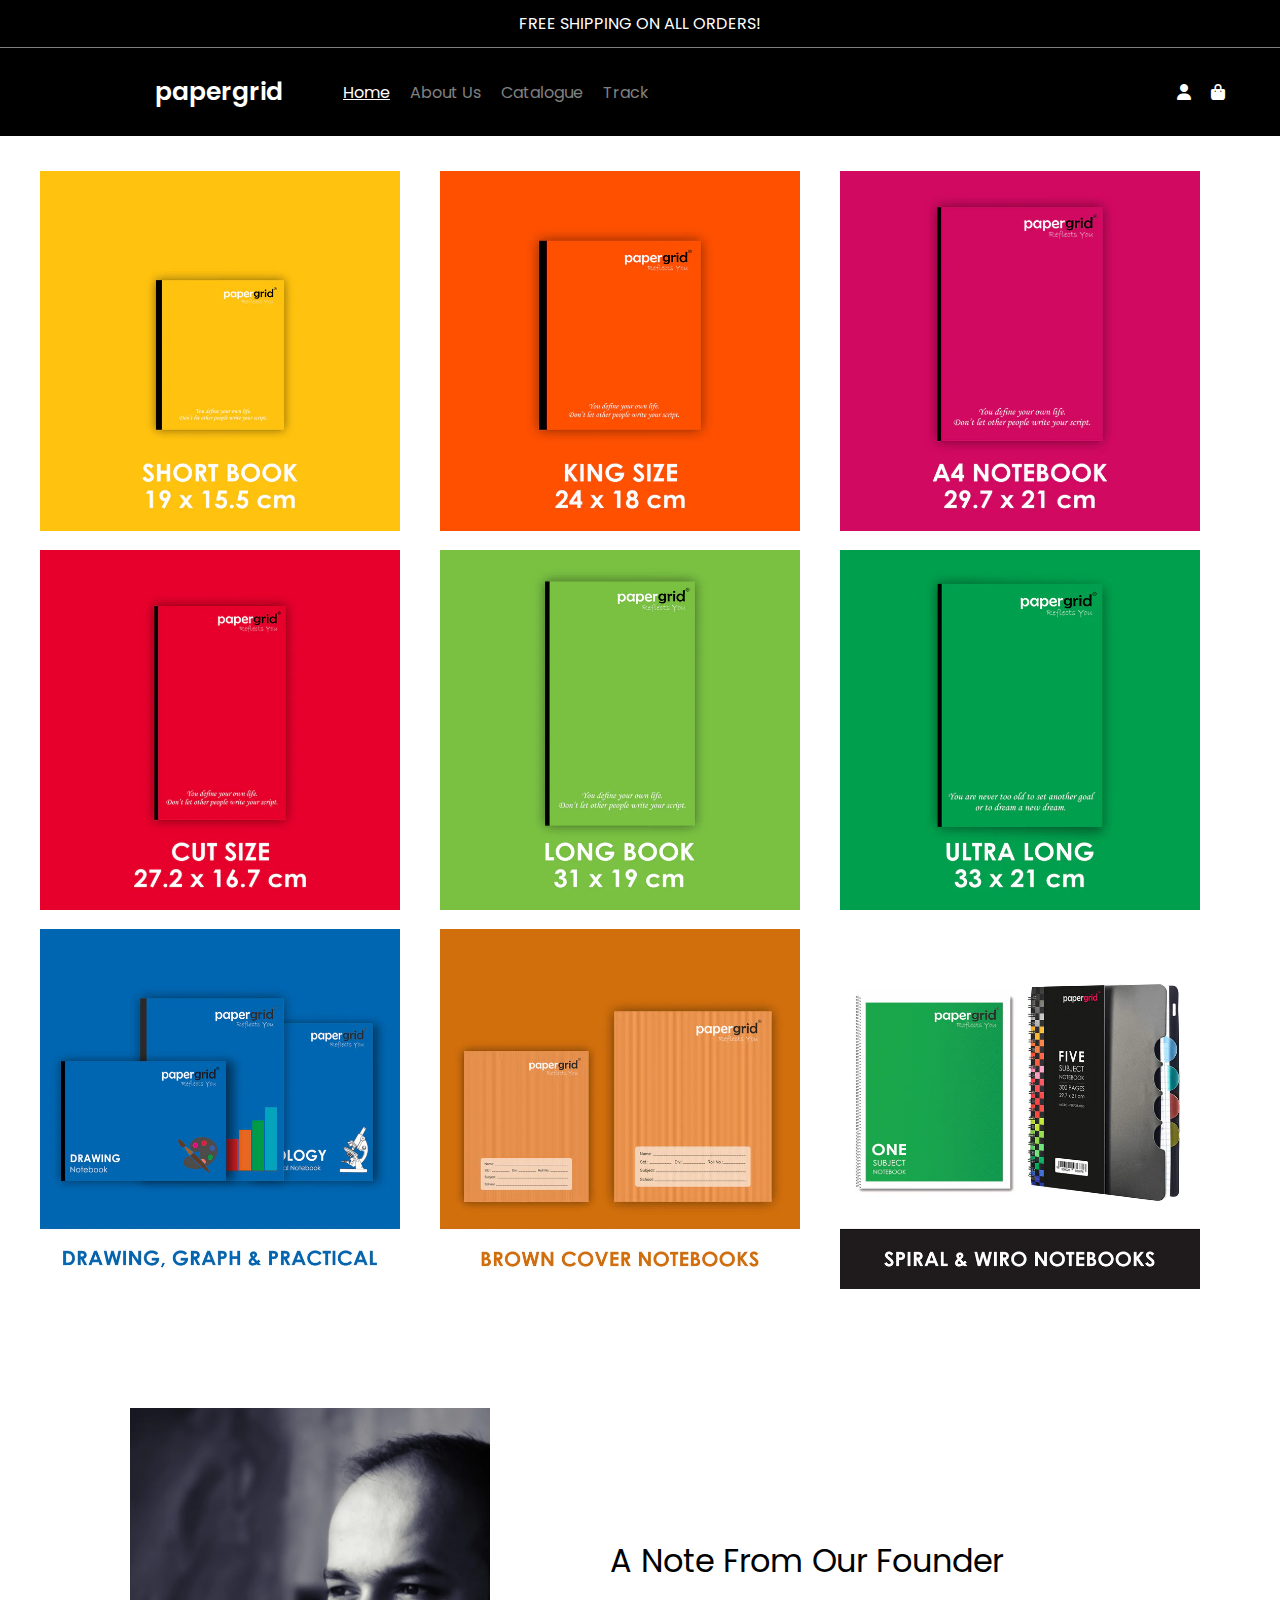
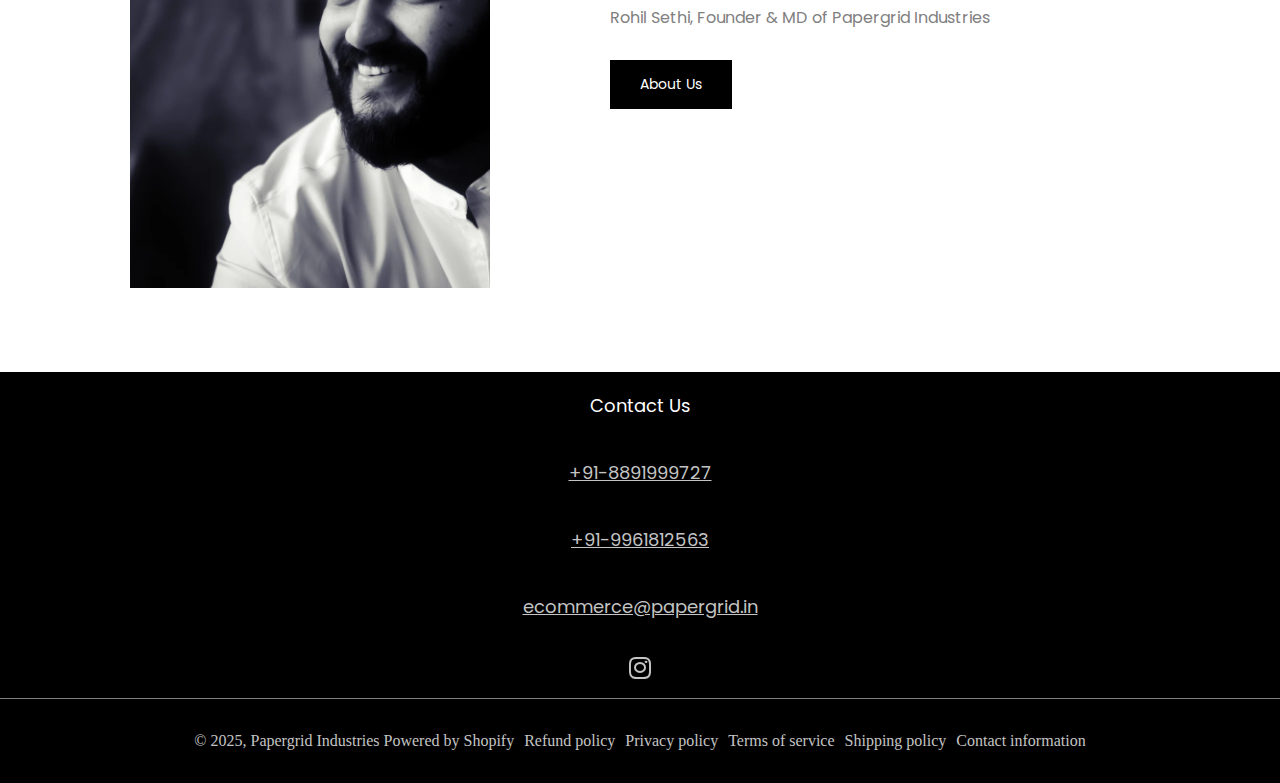
<file: index.html>
<!DOCTYPE html>
<html lang="en">
<head>
  <meta charset="UTF-8">
  <title>papergrid</title>

  <link href="https://fonts.googleapis.com/css2?family=Poppins:wght@300;400;500;600;700&display=swap" rel="stylesheet">
  <link rel="stylesheet" href="https://cdnjs.cloudflare.com/ajax/libs/font-awesome/6.5.0/css/all.min.css">
  <link rel="stylesheet" href="webpage.css">
</head>
<body>
    <header class="shipping">
  <div><p> FREE SHIPPING ON ALL ORDERS! </p></div>
    </header>

<nav>
  <div class="menu">

    <a href="#" class="logo">papergrid</a>

    <ul>
      <li id="Home"><a href="#" style="color: white;">Home</a></li>
      <li><a href="#">About Us</a></li>
      <li><a href="#">Catalogue</a></li>
      <li><a href="#">Track</a></li>
    </ul>

  <div class="icons">
  <i class="fa-solid fa-user"></i>
  <i class="fa-solid fa-bag-shopping"></i>
</div>
</div>

</nav>

    <section class="notebooks">
      
      <div class="images1">
      <div class="image1"><img src="./papergrid/1.webp" alt="book1"></img></div>
      <div class="image2"><img src="./papergrid/2.webp" alt="book2"></img></div>
      <div class="image3"><img src="./papergrid/3A.webp" alt="book3"></img></div>
      </div>
      
      <div class="images2">
      <div class="image2"><img src="./papergrid/4.webp" alt="book4"></img></div>
      <div class="image2"><img src="./papergrid/5.webp" alt="book5"></img></div>
      <div class="image2"><img src="./papergrid/ull.webp"alt="book6"></img></div>
      </div>

      <div class="images3">
      <div class="image3"><img src="./papergrid/123.webp"alt="book7"></img></div>
      <div class="image3"><img src="./papergrid/444.webp" alt="book8"></img></div>
      <div class="image3"><img src="./papergrid/555_d136cdc4-335c-482a-8037-07fd43fb2c3b.webp" alt="book9"></img></div>
      </div>
    </section>
   
   <article class="founder">
  <div class="founder-photo">
    <img src="./papergrid/founder.webp" alt="Founder">
  </div>

  <div class="founder-text">
    <h2>A Note From Our Founder</h2>
    <p>Rohil Sethi, Founder & MD of Papergrid Industries</p>
    <button>About Us</button>
  </div>
</article>

<footer class="contact">
<div>
  <p style="color: white; text-decoration: none;">Contact Us</p>
  <p>+91-8891999727</p>
  <p>+91-9961812563</p>
  <p>ecommerce@papergrid.in</p>
  <p class="insta-logo" style="text-decoration: none;"><i class="fa-brands fa-instagram"></i></p>
</div>
</footer>
<div class="copyright">
  <ul>
    <li>© 2025, Papergrid Industries Powered by Shopify</li>
    <li>Refund policy</li>
    <li>Privacy policy</li>
    <li>Terms of service</li>
    <li>Shipping policy</li>
    <li>Contact information</li>
  </ul>
</div>

</body>
</html>
</file>
<file: webpage.css>
* {
  margin: 0;
  padding: 0;

}
.shipping {
   
    background-color: black ;
    font-family: 'Poppins', sans-serif;
    align-items: center;    
}
#Home {
    text-decoration: underline;
}
.shipping p{
    display: flex;
    text-align: center;
    color: white;
    border-bottom:0.1px solid grey;
    justify-content: center;
    align-items: center;
    padding: 11px;

}
nav {
    background-color: black;
    color: white;
    position: sticky;
    top: 0;
}
nav .menu {
    display: flex;
    align-items: center;              
    justify-content: space-between;   
    padding: 25px 55px;
}
.menu .logo {
    font-family: 'Poppins', sans-serif;
    font-size: 25px;
    font-weight: 600;
    color: white;
    text-decoration: none;
    margin-left: 100px;
    
}
.menu ul {
    display: flex;
    list-style: none;
    margin-left: 40px;
    margin-right: auto;

}
.menu ul li a {
    margin-left: 20px;
    color: grey;
    text-decoration: none;
    font-family: 'Poppins', sans-serif;
    
}
.icons{
    display: flex;
    gap: 20px;
    align-items: center;
}
.notebooks {
 align-items: center;
 display: flex;
 flex-direction: column;
 
}
.images1,.images2,.images3{
    display: flex;
}

img{
    margin-top: 35px;
    height: auto;
    width: 360px;
    justify-content:center;
    margin-right: 40px;
    margin-bottom: -20px;
}
.menu ul li a:hover {
    color: white;
    text-decoration: underline;
    transition: 0.5s;
    
}
.icons i:hover{
    transform: scale(1.1);
}
.founder {
    display: flex;
    align-items: center;         
    gap: 80px;
    margin: 100px 130px;
}

.founder-image img {
    width: 420px;
    height: auto;
}

.founder-text h2 {
    font-family: 'Poppins', sans-serif;
    font-size: 32px;
    font-weight: 400;
    margin-bottom: 20px;
}

.founder-text p {
    font-family: 'Poppins', sans-serif;
    font-size: 16px;
    color: grey;
    margin-bottom: 30px;
}

.founder-text button {
    background-color: black;
    color: white;
    border: none;
    padding: 14px 30px;
    font-family: 'Poppins', sans-serif;
    font-size: 14px;
}
.contact {
    background-color: black;
    color: white;
    
}
.contact p {
    display: flex;
    justify-content: center;
    align-items: center;
    padding: 20px;
    height: auto;
    font-family: 'Poppins', sans-serif;
    text-decoration: underline;
    color: rgb(196, 196, 196);
    font-size: large;
}
.insta-logo {
  scale: calc(1.4);
}
.contact p:hover{
    color: white;
}
.copyright ul {
    background-color: black;
    color: rgb(196, 196, 196);
    display: flex;
    text-align: center;
    justify-content: center;
    list-style: none;
    gap: 10px;
    padding: 33px;
    border-top: 0.1px solid grey;
}
</file>
